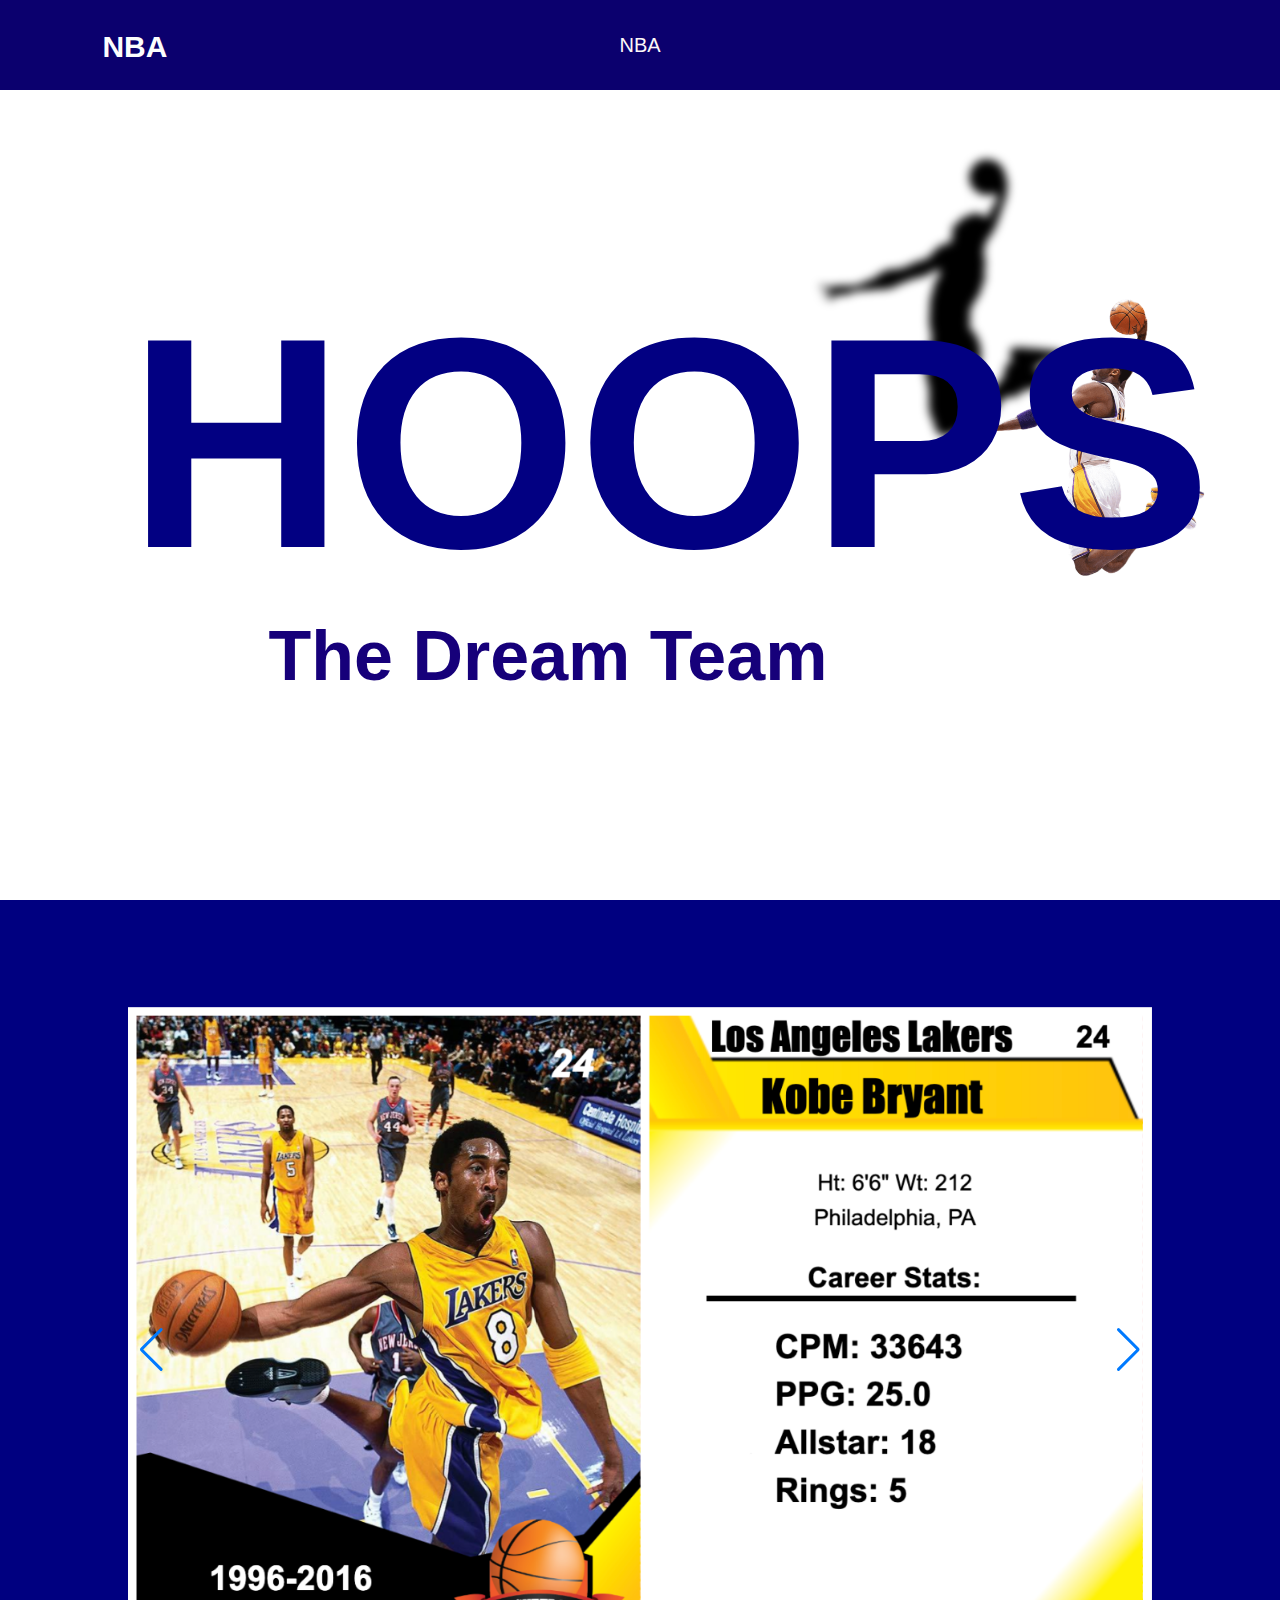
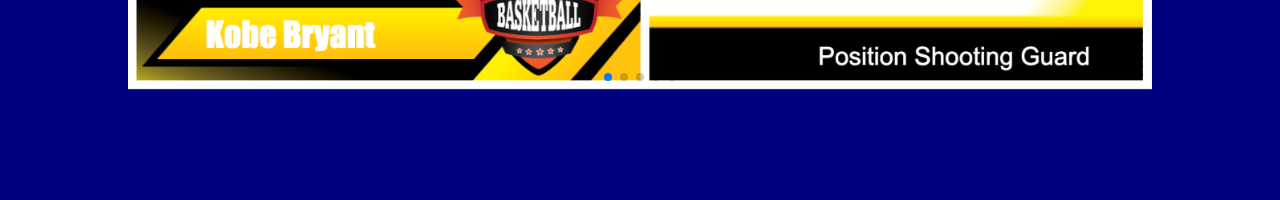
<file: index.html>
<!DOCTYPE html>
<html lang="en">
<head>
  <meta charset="UTF-8">
  <meta http-equiv="X-UA-Compatible" content="IE=edge">
  <meta name="viewport" content="width=device-width, initial-scale=1.0">
  <link rel="stylesheet" href="nba.css">
  <link href="https://cdn.jsdelivr.net/npm/bootstrap@5.3.0-alpha3/dist/css/bootstrap.min.css" rel="stylesheet" integrity="sha384-KK94CHFLLe+nY2dmCWGMq91rCGa5gtU4mk92HdvYe+M/SXH301p5ILy+dN9+nJOZ" crossorigin="anonymous">
  <link rel="stylesheet" href="https://cdn.jsdelivr.net/npm/swiper@9/swiper-bundle.min.css"/>
  <title>NBA</title>
</head>
<body>
  <div id="container">
    <div id="logo">NBA</div>
    <div id="navbar">
      <ul>
        <li><a href="#">NBA</a></li>
      </ul>
    </div>
    <div class="hoop">
      <img class="hoop-banner" src="Images/My project (4).png" height="600px" width="600px">
    </div>
    <div id="image">
      <img class="kobe-float" src="Images/My project-1.png" alt="Kobe">
    </div>

    <div id="content">
      <h2>HOOPS</h2>
      <h4>The Dream Team</h4>
    </div>
  </div>

  <div class="slide-container">
    <!-- Slider main container -->
<div class="swiper">
  <!-- Additional required wrapper -->
  <div class="swiper-wrapper">
    <!-- Slides -->
    <div class="swiper-slide"><img src="Images/My project-1 copy.png"></div>
    <div class="swiper-slide"><img src="Images/My project-1 (1).png"></div>
    <div class="swiper-slide"><img src="Images/My project-1 (3).png"></div>
    <div class="swiper-slide"><img src="Images/My project-1 (2).png"></div>
    <div class="swiper-slide"><img src="Images/My project-1 copy 2.png"></div>
    ...
  </div>
  <!-- If we need pagination -->
  <div class="swiper-pagination"></div>

  <!-- If we need navigation buttons -->
  <div class="swiper-button-prev"></div>
  <div class="swiper-button-next"></div>

 
  </div>
  
  




    <script src="script.js"></script>
    <script src="https://cdn.jsdelivr.net/npm/swiper@9/swiper-bundle.min.js"></script>
    <script>
      const swiper = new Swiper('.swiper', {
        autoplay: {
          delay: 3000,
          disableOnInteraction: false,
        },
  
  loop: true,

  
  pagination: {
    el: '.swiper-pagination',
    clickable: true,
  },

  
  navigation: {
    nextEl: '.swiper-button-next',
    prevEl: '.swiper-button-prev',
  },

});

    </script>
    <script src="https://code.jquery.com/jquery-3.3.1.slim.min.js" integrity="sha384-q8i/X+965DzO0rT7abK41JStQIAqVgRVzpbzo5smXKp4YfRvH+8abtTE1Pi6jizo" crossorigin="anonymous"></script>
    <script src="https://cdn.jsdelivr.net/npm/popper.js@1.14.7/dist/umd/popper.min.js" integrity="sha384-UO2eT0CpHqdSJQ6hJty5KVphtPhzWj9WO1clHTMGa3JDZwrnQq4sF86dIHNDz0W1" crossorigin="anonymous"></script>
    <script src="https://cdn.jsdelivr.net/npm/bootstrap@4.3.1/dist/js/bootstrap.min.js" integrity="sha384-JjSmVgyd0p3pXB1rRibZUAYoIIy6OrQ6VrjIEaFf/nJGzIxFDsf4x0xIM+B07jRM" crossorigin="anonymous"></script> 
</body>
</html>
</file>
<file: nba.css>
*
{
    padding: 0;
    margin: 0;
    font-family: sans-serif;
    box-sizing: border-box;
}


#container
{
    height: 100vh;
    
    width: 100%;
    
    position: relative;
    top: 0;
    left: 0;
    background: rgb(255, 255, 255);
}

.hoop-banner{
    display: none;
}

.kobe-float{
    width: 100%;
}

#container #logo
{
    position: absolute;
    left: 8%;
    top: 30px;
    font-size: 30px;
    z-index: 997;
    font-weight: bold;
    color: rgb(252, 253, 253);
}

#navbar
{
    height: 90px;
    width: 100%;
    position: absolute;
    top: 0;
    left: 0;
    background: rgb(11, 0, 110);
    display: grid;
    place-items: center;
}

#navbar ul
{
    list-style: none;
    display: flex;
    flex-direction: row;
}

#navbar ul li
{
    font-size: 20px;
    margin: 0 45px;
}

#navbar ul li a
{
    text-decoration: none;
    color: rgb(253, 248, 248);
}

#navbar ul li a:hover
{
    color: rgb(208, 0, 0);
}

#image
{
    position: absolute;
    top: calc(50% - 300px);
    right: 5%;
    z-index: 999;
}

#image img
{
    height: 990px;
    filter: drop-shadow(-140px -140px 5px black);
    transition: 0.5s;
}

#image img:hover
{
    filter: drop-shadow(0px 0px 5px black);
}

#content
{
    position: absolute;
    top: 30%;
    left: 10%;
    z-index: 996;
}

#content h2
{
    font-size: 300px;
    color: rgb(2, 0, 130);
}

#content h2:hover
{
    color: rgb(255, 0, 0);
    transition: 0.5s;
}
#content h4
{
    font-size: 70px;
    color: rgb(22, 0, 122);
}

#content h4:hover
{
    color: rgb(255, 0, 0);
    transition: 0.5s;
}

.slide-container{
    width: 100%;
    height: 100vh;
    background: navy;
    display: flex;
    align-items: center;
    justify-content: center;
}

.swiper{
    width: 80%;
    height: fit-content;
}

.swiper-slide img{
    width: 100%;
}






 





*
{
    padding: 0;
    margin: 0;
    font-family: sans-serif;
    box-sizing: border-box;
}

#menu-container {
    height: 100vh;
    width: 100%;
    position: relative;
    top: 0;
    left: 0;
    background: rgb(255, 255, 255);
}

#menu-container #logo
{
    position: absolute;
    left: 8%;
    top: 30px;
    font-size: 30px;
    z-index: 997;
    font-weight: bold;
    color: rgb(252, 253, 253);
}

#navbar
{
    height: 90px;
    width: 100%;
    position: absolute;
    top: 0;
    left: 0;
    background: rgb(11, 0, 110);
    display: grid;
    place-items: center;
}

#navbar ul
{
    list-style: none;
    display: flex;
    flex-direction: row;
}



.playerlist-container {
    display: grid;
    grid-template-columns: 400px 250px;

}

.player-list {
    display: flexbox;    
    justify-content: center;
    color:black;
    background-color: rgb(249, 245, 245);
}

.card{
    border: 8px solid black;
}

.card-img-top{
    width: 200px;
    height:200px;
    object-fit: cover;
    object-position:5% 5%;
    border: 2px solid black;
}

*
{
    padding: 0;
    margin: 0;
    font-family: sans-serif;
    box-sizing: border-box;
}



#navbar
{
    height: 90px;
    width: 100%;
    position: absolute;
    top: 0;
    left: 0;
    background: rgb(11, 0, 110);
    display: grid;
    place-items: center;

}

#navbar ul
{
    list-style: none;
    display: flex;

    justify-content: center;
    margin: 20px;
    background-color: rgb(11, 0, 110);
}

  

#navbar ul li
{
    font-size: 20px;
    margin: 0 45px;
}

#navbar ul li a
{
    text-decoration: none;
    color: rgb(253, 248, 248);
}

#navbar ul li a:hover
{
    color: rgb(208, 0, 0);
}

#image
{
    position: absolute;
    top: calc(50% - 300px);
    right: 5%;
    z-index: 0;
}

#image img
{
    height: 700px;
    filter: drop-shadow(-140px -140px 5px black);
    transition: 2s;
}

#image img:hover
{
    filter: drop-shadow(0px 0px 5px black);
}

#content
{
    position: absolute;
    top: 30%;
    left: 10%;
    z-index: 996;
}

#content h2
{
    font-size: 300px;
    color: rgb(2, 0, 130);
}

#content h2:hover
{
    color: rgb(233, 14, 14);
    transition: 0.5s;
}
#content h4
{
    font-size: 70px;
    color: rgb(22, 0, 122);
}

#content h4:hover
{
    color: rgb(255, 0, 0);
    transition: 0.5s;
}


.hoop{
    display: block;
  margin-left: auto;
  margin-right: auto;
  width: 50%
}


h4{
    width: 840px;
    height: 550px;
    font-size: 225px;
    text-align: center;
 
    animation: chaChaSlide;
    animation-duration: 5s;
    animation: myRotate;
    animation-duration: 5s;
 }
 
 @keyframes chaChaSlide{
    from{margin-left: 100%;}
    to{margin-left: 0%;}
 }

 @keyframes myRotate{
    100%{transform: rotateZ(360deg)} 
}
</file>
